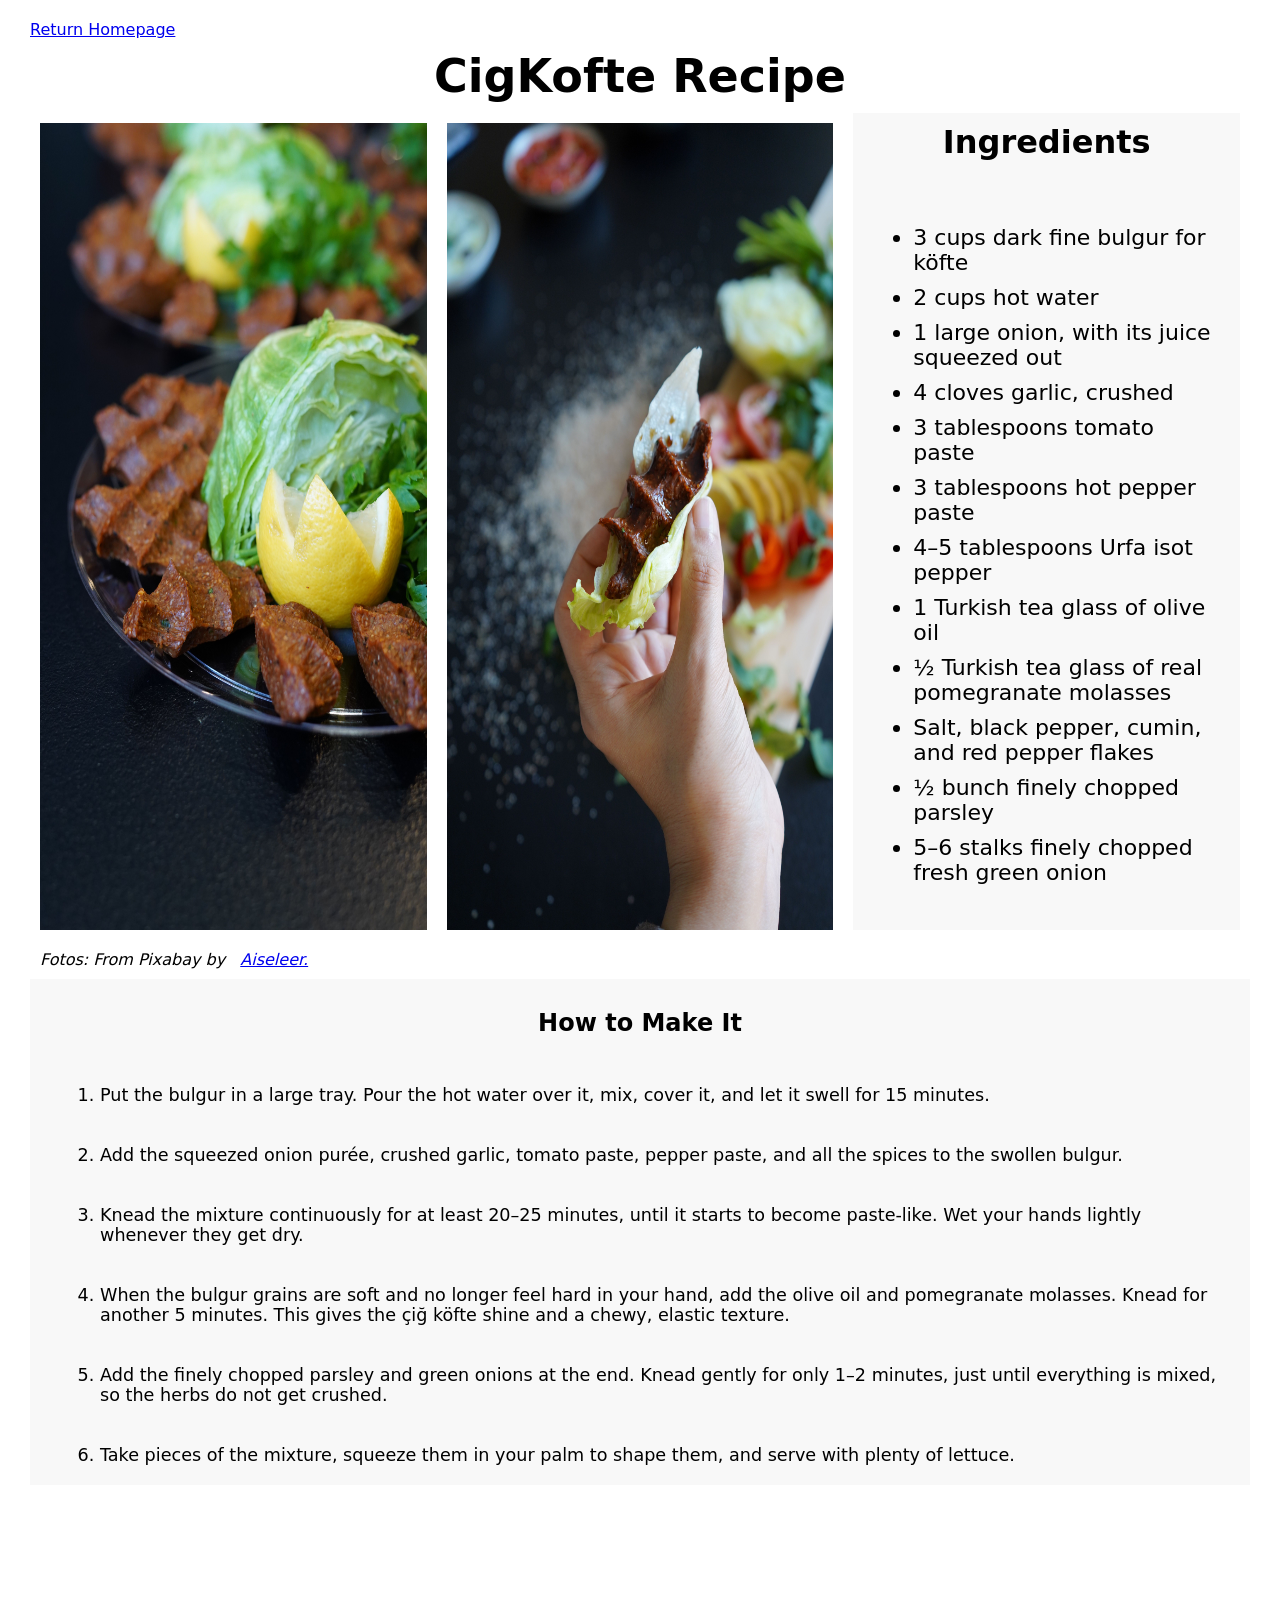
<file: recipes/cigkofte.html>
<!DOCTYPE html>
<html lang="en">
  <head>
     <meta charset="UTF-8">
     <title>Cigkofte Recipe</title>
     <link rel="stylesheet" href="../styles.css">
  </head>
  <body>
     <a href="../index.html">Return Homepage</a>
     <h1 class="recipe-name">CigKofte Recipe</h1>
     <div class="cikofte-flexbox">
       <img class="cikofte-one" src="../img/cikofte-one.jpg" alt="cigkofte inside of a plate served with lettuce and lemon"> 
       <img class="cikofte-two" src="../img/cigkofte-two.jpg" alt="cigkofte being hold by a hand wrapped inside of a lettuce">
       <div class="ingredients-flex">
         <h2 class="header">Ingredients</h2>
         <ul>
         <li>3 cups dark fine bulgur for köfte</li>
         <li>2 cups hot water</li>
         <li>1 large onion, with its juice squeezed out</li>
         <li>4 cloves garlic, crushed</li>
         <li>3 tablespoons tomato paste</li>
         <li>3 tablespoons hot pepper paste</li>
         <li>4–5 tablespoons Urfa isot pepper</li>
         <li>1 Turkish tea glass of olive oil</li>
         <li>½ Turkish tea glass of real pomegranate molasses</li>
         <li>Salt, black pepper, cumin, and red pepper flakes</li>
         <li>½ bunch finely chopped parsley</li>
         <li>5–6 stalks finely chopped fresh green onion</li>
       <br>
         </ul>
        </div>
     </div>
     <p><em>Fotos: From Pixabay by <a href="https://www.pexels.com/photo/traditional-middle-eastern-raw-meat-dish-with-vegetables-29838545/" target="_blank" rel="noreferer">Aiseleer.</a></p></em>
     <div class="cikofte-howto">
       <h2 id="header">How to Make It</h2>
       <ol>
         <li>Put the bulgur in a large tray. Pour the hot water over it, mix, cover it, and let it swell for 15 minutes.</li><br>
         <li>Add the squeezed onion purée, crushed garlic, tomato paste, pepper paste, and all the spices to the swollen bulgur.</li><br>
         <li>Knead the mixture continuously for at least 20–25 minutes, until it starts to become paste-like. Wet your hands lightly whenever they get dry.</li><br>
         <li>When the bulgur grains are soft and no longer feel hard in your hand, add the olive oil and pomegranate molasses. Knead for another 5 minutes. This gives the çiğ köfte shine and a chewy, elastic texture.</li><br>
         <li>Add the finely chopped parsley and green onions at the end. Knead gently for only 1–2 minutes, just until everything is mixed, so the herbs do not get crushed.</li><br>
         <li>Take pieces of the mixture, squeeze them in your palm to shape them, and serve with plenty of lettuce.</li>
       </ol>
      </div>

         <br>
         <br>
         <br>
         <br>
         <br>





       </ol>












  </body>
</html>
</file>
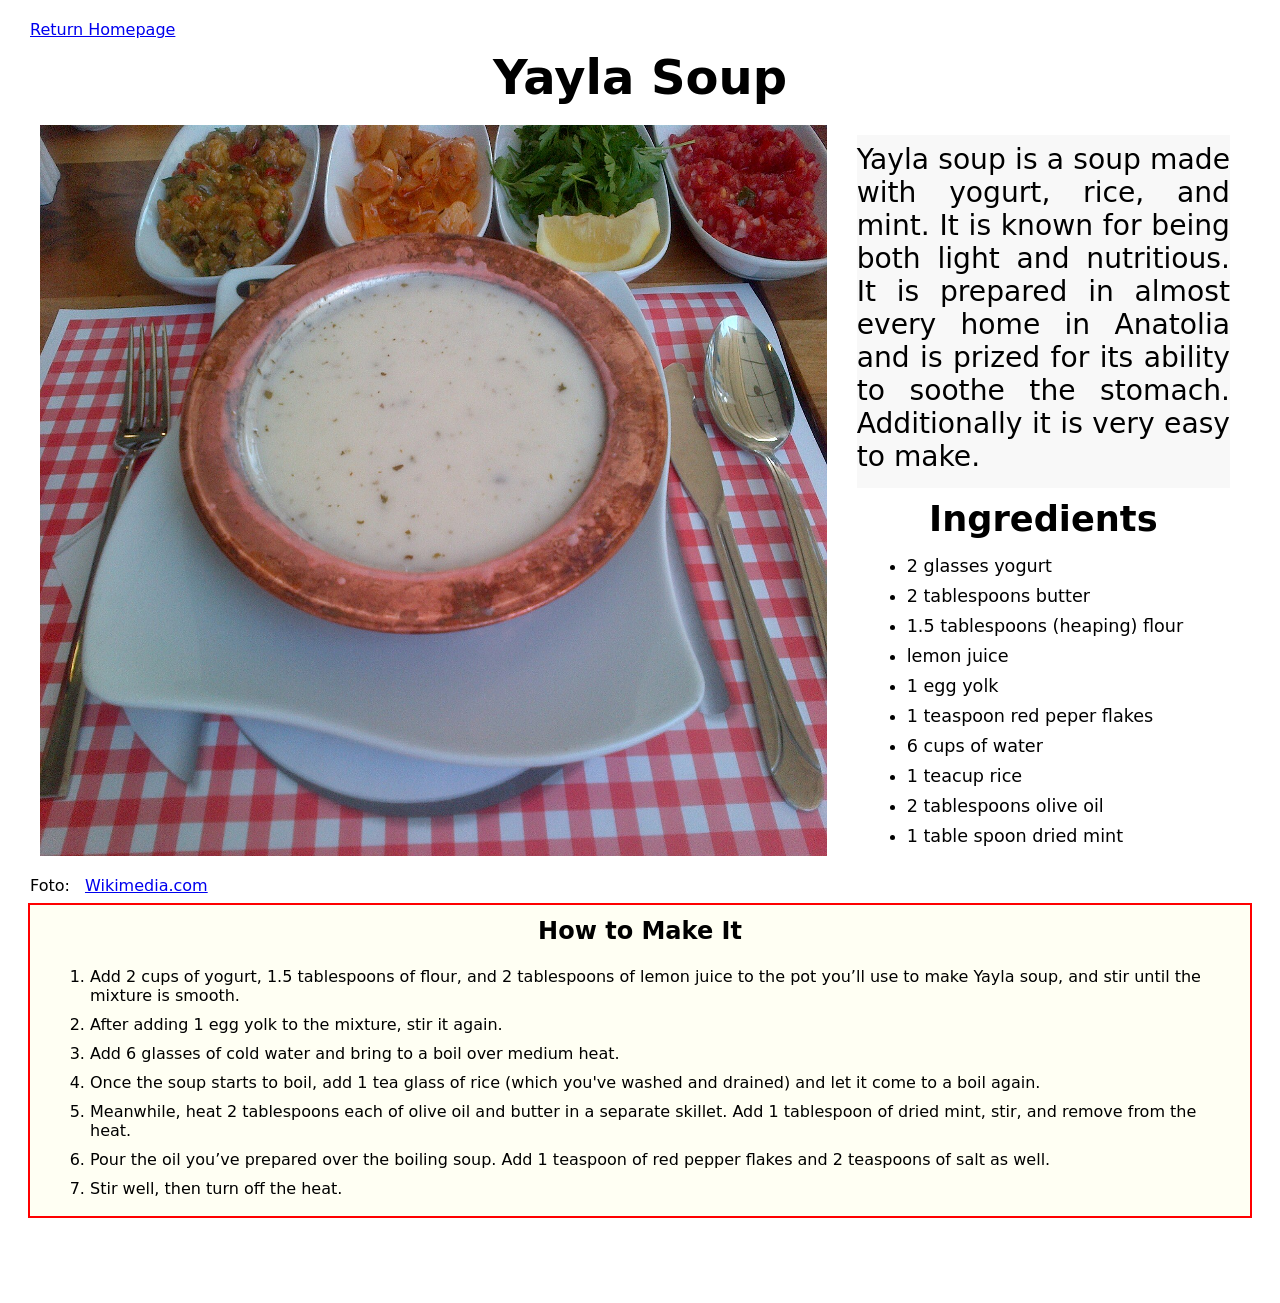
<file: recipes/yayla-soup.html>
<!DOCTYPE html>
<html lang="en">
    <head>
      <meta chatset=utf-8>
      <title>Yayla Soup </title>
      <link rel="stylesheet" href="../styles.css">
    </head>
    <body>
        <a href="../index.html" rel="noreferer">Return Homepage</a>
        <h1 id="yayla-title">Yayla Soup</h1>
        <div class="yayla-flex">
            <img src="../img/yayla-soup.jpg" alt="Yayla soup in a bowl with red pepper flakes and mint on top" height="250" width="350">
            <div>
              <p>Yayla soup is a soup made with yogurt, rice, and mint. It is known for being both light and nutritious. It is prepared in almost every home in Anatolia and is prized for its ability to soothe the stomach. Additionally it is very easy to make. </p>
              <h2>Ingredients</h2>
              <ul>
                <li>2 glasses yogurt</li>
                <li>2 tablespoons butter</li>
                <li>1.5 tablespoons (heaping) flour</li>
                <li>lemon juice</li>
                <li>1 egg yolk</li>
                <li>1 teaspoon red peper flakes</li>
                <li>6 cups of water</li>
                <li>1 teacup rice</li>
                <li>2 tablespoons olive oil</li>
                <li>1 table spoon dried mint</li>
              </ul>
            </div>
        </div>
        <p>Foto: <a href="https://commons.wikimedia.org/wiki/File:Yayla_çorbası.jpg" target="_blank" rel="noreferer">Wikimedia.com </a></yemek></p>
        <div class="yayla-howto">
          <h2>How to Make It</h2>
          <ol>
            <li>Add 2 cups of yogurt, 1.5 tablespoons of flour, and 2 tablespoons of lemon juice to the pot you’ll use to make Yayla soup, and stir until the mixture is smooth.</li>
            <li>After adding 1 egg yolk to the mixture, stir it again.</li>
            <li>Add 6 glasses of cold water and bring to a boil over medium heat.</li>
            <li>Once the soup starts to boil, add 1 tea glass of rice (which you've washed and drained) and let it come to a boil again.</li>
            <li>Meanwhile, heat 2 tablespoons each of olive oil and butter in a separate skillet. Add 1 tablespoon of dried mint, stir, and remove from the heat.</li>
            <li>Pour the oil you’ve prepared over the boiling soup. Add 1 teaspoon of red pepper flakes and 2 teaspoons of salt as well.</li>
            <li>Stir well, then turn off the heat.</li>
          </ol>
         </div>
         <br>
         <br>
         <br>

    </body>
</html>
</file>
<file: styles.css>
/*
Starting with universals and the homepage specific styling
*/
*{
    font-family: 'Barlow Condensed', 'Inter', system-ui, sans-serif;
    margin: 10px;
}

.content{
    margin-top: 10em;
    box-sizing: flex;
    display: block;
    text-align: center;
}


#hero-image{
    display: inline-block;
    width: 400px;
    margin-left: 500px;
    padding: 0px;
    margin: 0px;
    vertical-align: middle;
}


.navigation{
    display: flex;
    flex-direction: column;
    height: 200px;
    width: 400px;
    align-items: stretch;
    margin: 0 auto;
    padding: 0px;
}


.navigation .nav-item{
    border: 1px solid black;
    margin: 0px;
    padding: 0px;
    flex: 1;
}


.navigation .nav-item:hover{
    background-color: darkgoldenrod;
}

.navigation a{
    text-decoration: none;
    font-size: 28px;
    color: black;
}





/*
Styles for Recipe Pages-starting with Lasagna
*/
.recipe-name{
    font-size: 46px;
    font-weight: 600;
    text-align: center;
}

.meal{
    display: block;
    width: 1000px;
    height: fit-content;
    margin: auto;
}


.ingiheader{
    display: block;
    text-align: center;
    background-color: burlywood;
    padding: 10px;

}

.ingredients{
    background-color: bisque;
    padding: 10px;
}

.item{
    box-sizing: flex;
    padding: 10px;
    border: 2px solid black;
}

.recipe-steps{
    text-align: center;
    background-color: #FFD700;
    padding: 10px;
}

.steps{
    background-color: #51e2f5;
}

/* cikofte page specifics*/

.cikofte-flexbox{
    display: flex;
}

.cikofte-one{
    flex: 1;
    width: 30%;
    margin: left;
}

.cikofte-two{
    flex:  1;
    width: 30%;
    margin: right;
    vertical-align: center;
}

.ingredients-flex{
    flex: 1;
    margin-top: 0px;
    background-color: #f8f8f8;
    height: fit-content;
}

.ingredients-flex .header{
    text-align: center;
    font-size: 200%;
    padding-top: 10px; 
    margin-top: auto;
    margin-bottom: 2em;
    height: fit-content;

}

.ingredients-flex ul{
    font-size: 22px;
    height: fit-content;

}

.cikofte-howto{
    padding: 10px;
    margin: 10px;
    background-color:#f8f8f8;
}

.cikofte-howto #header{
    text-align: center;
    margin-top: 20px;
    margin-bottom: 2em;

}
.cikofte-howto ol{
    font-size: 110%;
}

/* Yayla Soup Page specifics*/

#yayla-title{
    text-align: center;
    font-size: 300%;
}

.yayla-flex{
    display: flex;
}

.yayla-flex img{
    flex: 2;
    height: auto;
}

.yayla-flex div{
    flex: 1;
    font-size: 110%;
}

.yayla-flex h2{
    font-size: 200%;
    text-align: center;
    margin-bottom: 0.5em;

}  
.yayla-flex p{
    background-color: #f8f8f8;
    text-align: justify;
    font-size: 160%;
    padding-top: 0.3em;
    padding-bottom: 0.5em;
}

.yayla-howto{
    outline: 2px solid red;
    background-color: #fffff3;
}

.yayla-howto h2{
    text-align: center;
    padding: 0.5em;
}
.yayla-howto ol{
    padding-bottom: 0.5em;
}
</file>
